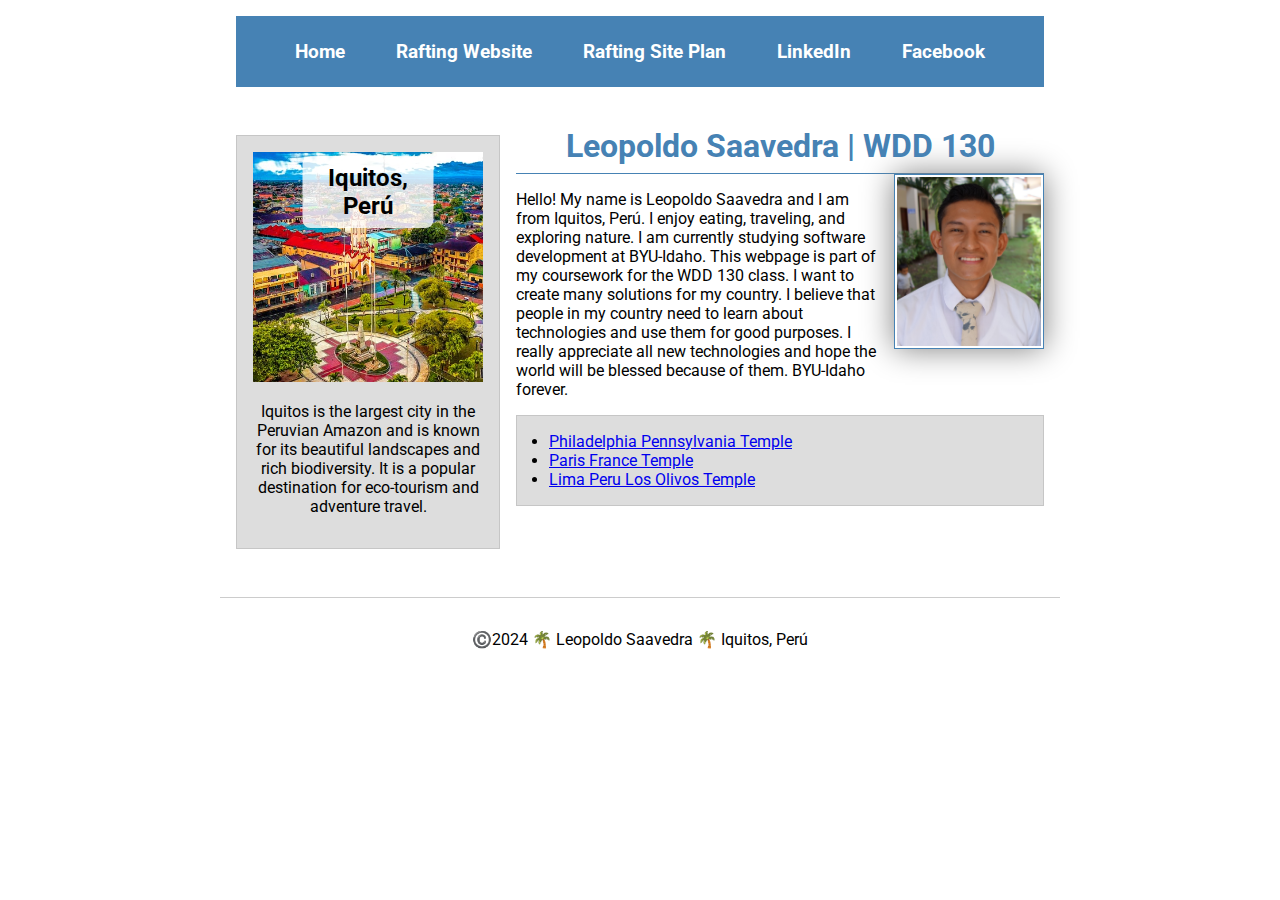
<file: index.html>
<!DOCTYPE html>
<html lang="en-US">
<head>
    <meta charset="UTF-8">
    <meta name="viewport" content="width=device-width, initial-scale=1.0">
    <title>Leopoldo Saavedra | WDD 130</title>
    <meta name="description" content="Leopoldo Saavedra's home page for the WDD 130 course, showcasing assignments and projects related to web development.">
    <meta name="author" content="Leopoldo Saavedra">
    <link rel="stylesheet" href="styles/styles.css">
    <link rel="preconnect" href="https://fonts.gstatic.com" crossorigin>
    <link href="https://fonts.googleapis.com/css2?family=Merriweather&family=Roboto&display=swap" rel="stylesheet">
</head>
<body>
    <header>
        <nav>
            <a href="#">Home</a>
            <a href="wwr/">Rafting Website</a>
            <a href="wwr/site-plan-rafting.html">Rafting Site Plan</a>
            <a href="https://www.linkedin.com/in/leopoldo-saavedra-correa-34000091/" target="_blank">LinkedIn</a>
            <a href="https://www.facebook.com/profile.php?id=100076642281014" target="_blank">Facebook</a>
        </nav>
    </header>
    <div class="grid">
        <main>
            <h1>Leopoldo Saavedra | WDD 130</h1>
            <img class="profile-img" src="images/profile.jpg" alt="Profile picture of Leopoldo Saavedra" width="200">
            <p>Hello! My name is Leopoldo Saavedra and I am from Iquitos, Perú. I enjoy eating, traveling, and exploring nature. I am currently studying software development at BYU-Idaho. This webpage is part of my coursework for the WDD 130 class. I want to create many solutions for my country. I believe that people in my country need to learn about technologies and use them for good purposes. I really appreciate all new technologies and hope the world will be blessed because of them. BYU-Idaho forever.</p>
            <ul class="box indent">
                <li><a href="https://www.churchofjesuschrist.org/temples/details/philadelphia-pennsylvania-temple" target="_blank">Philadelphia Pennsylvania Temple</a></li>
                <li><a href="https://www.churchofjesuschrist.org/temples/details/paris-france-temple" target="_blank">Paris France Temple</a></li>
                <li><a href="https://www.churchofjesuschrist.org/temples/details/lima-peru-los-olivos-temple" target="_blank">Lima Peru Los Olivos Temple</a></li>
            </ul>
        </main>
        <aside class="box">
            <h2>Iquitos, Perú</h2>
            <img src="images/iquitos.jpg" alt="Landscape of Iquitos, Perú">
            <p>Iquitos is the largest city in the Peruvian Amazon and is known for its beautiful landscapes and rich biodiversity. It is a popular destination for eco-tourism and adventure travel.</p>
        </aside>
    </div>
    <footer>
        <p>©️2024 🌴 Leopoldo Saavedra 🌴 Iquitos, Perú</p>
    </footer>
    <!-- Last modified: 2024-07-08 -->
</body>
</html>
</file>
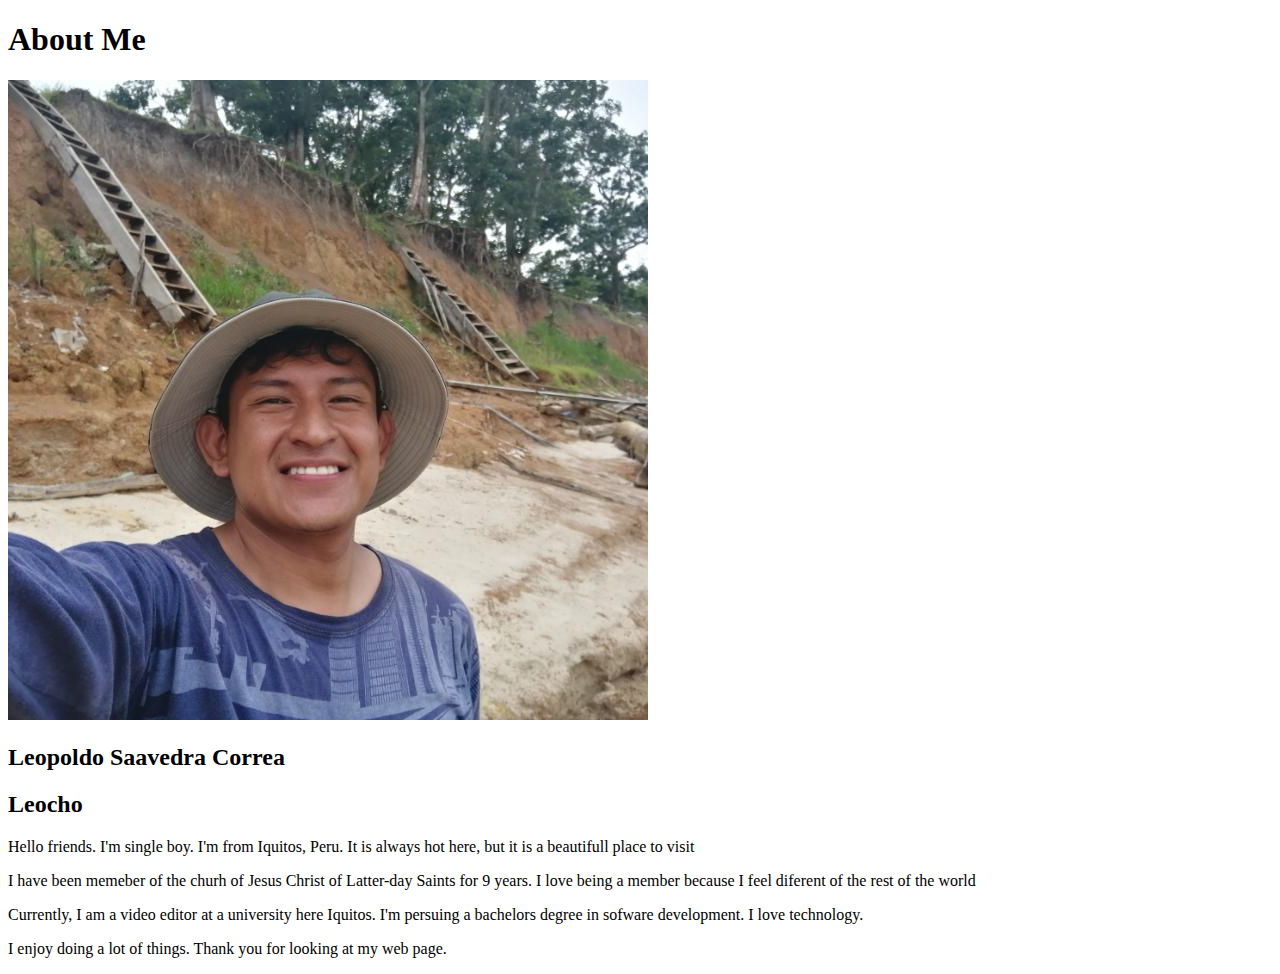
<file: aboutme/index.html>
<!DOCTYPE html>
<html lang="en">
<head>
    <meta charset="UTF-8">
    <meta name="viewport" content="width=device-width, initial-scale=1.0">
    <title>All About Me </title>
</head>
<body>
    <h1>About Me</h1>
    <img alt="Image of me?" src="images/Yo.jpg" >
    <h2>Leopoldo Saavedra Correa</h2>
    <h2>Leocho</h2>
    <p>Hello friends. I'm single boy. I'm from Iquitos, Peru. It is always hot here, but it is a beautifull place to visit</p>

    <p>I have been memeber of the churh of Jesus Christ of Latter-day Saints for 9 years. I love being a member because I feel diferent of the rest of the world</p>
        
    <p>Currently, I am a video editor at a university here Iquitos. I'm persuing a bachelors degree in sofware development. I love technology.</p>
        
    <p>I enjoy doing a lot of things. Thank you for looking at my web page.</p>
    
</body>
</html>
</file>
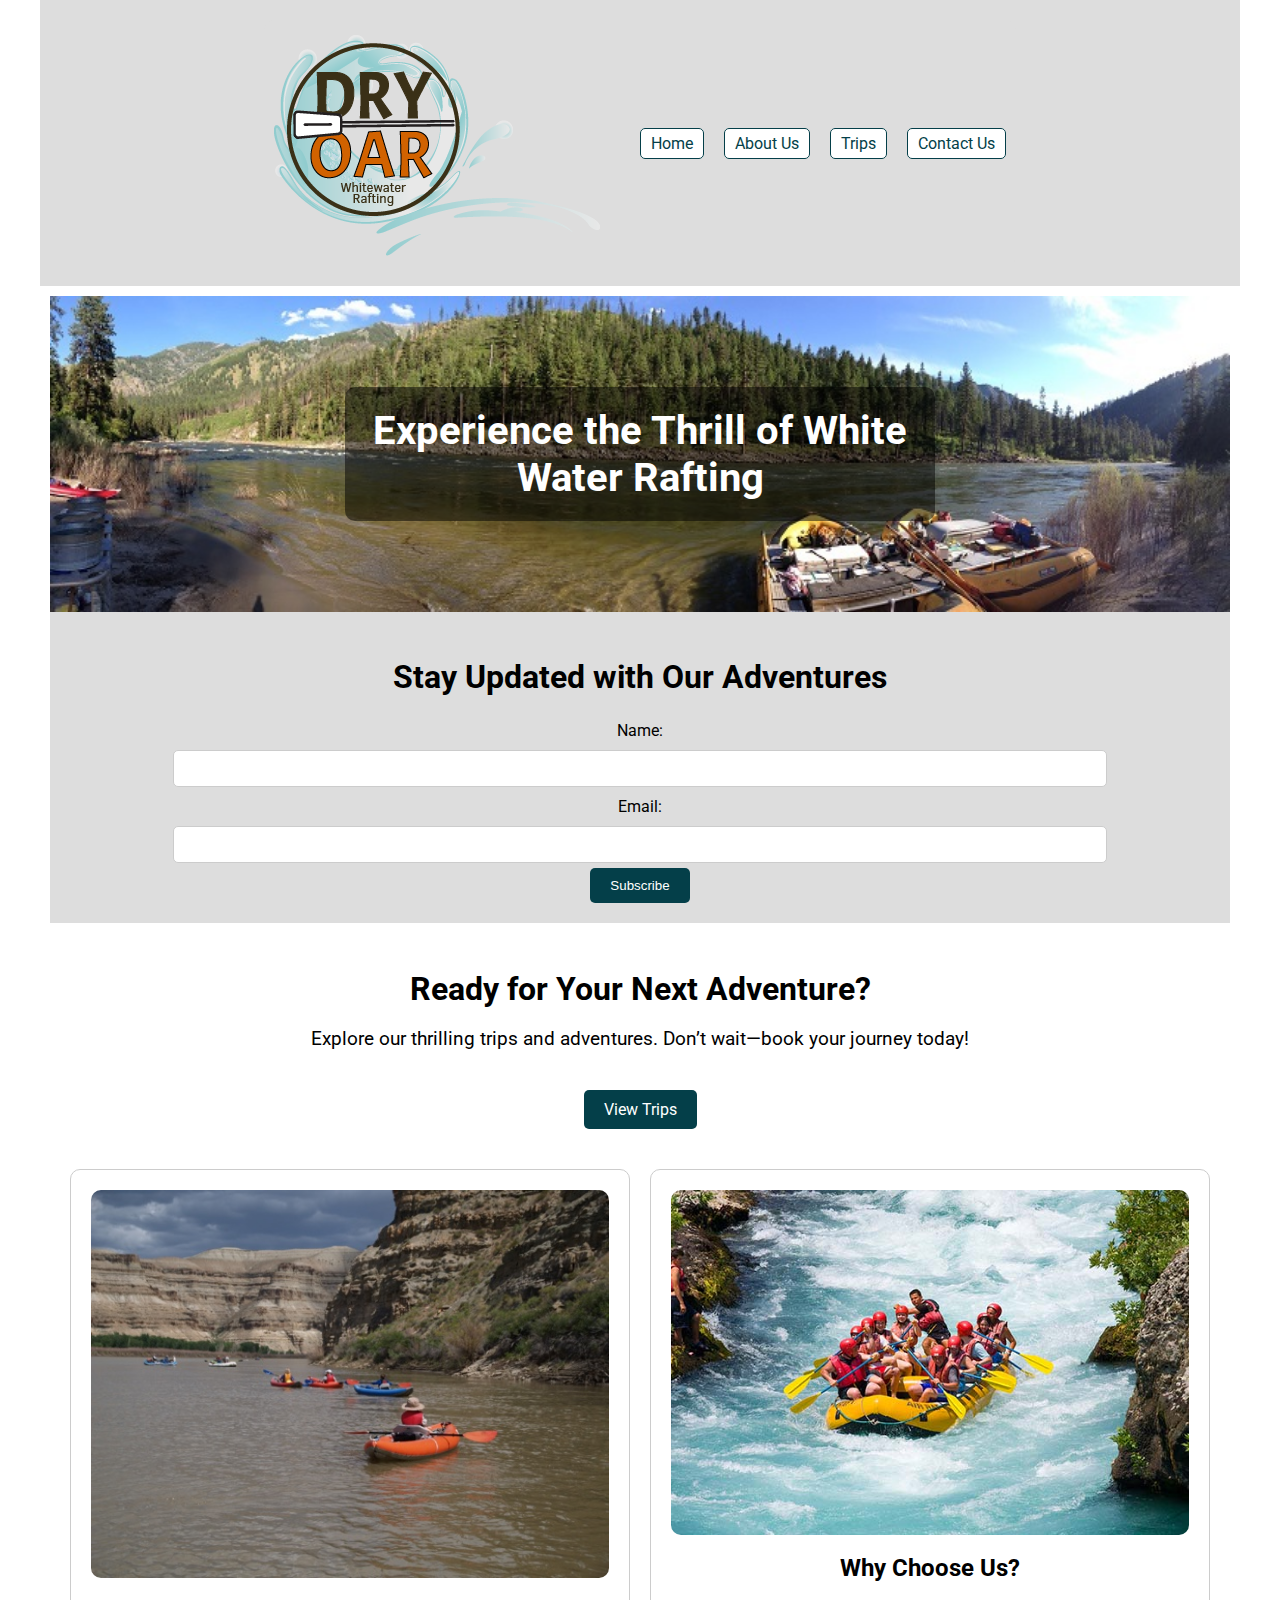
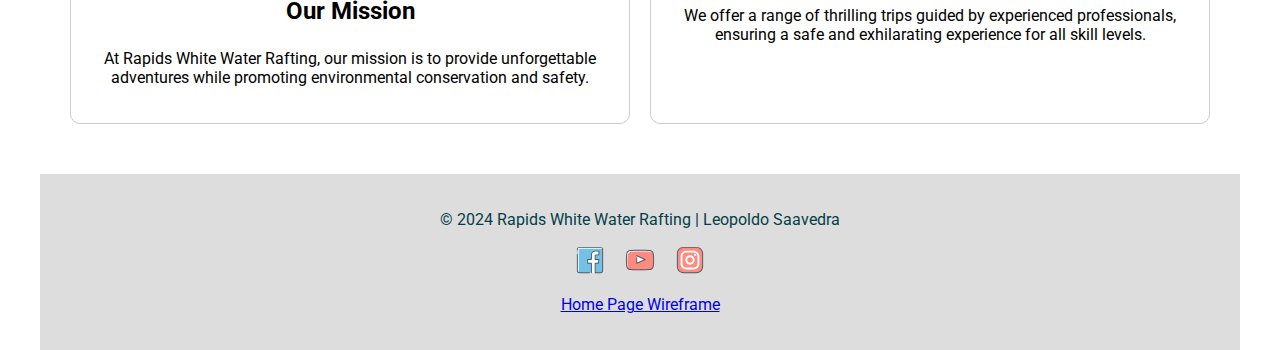
<file: wwr/index.html>
<!DOCTYPE html>
<html lang="en">
<head>
    <meta charset="UTF-8">
    <meta name="viewport" content="width=device-width, initial-scale=1.0">
    <title>Home - Rapids White Water Rafting</title>
    <meta name="description" content="Welcome to Rapids White Water Rafting! Discover thrilling adventures, sign up for our newsletter, and explore our exciting trips.">
    <meta name="author" content="Leopoldo Saavedra">
    <link rel="stylesheet" href="styles/rafting.css">
</head>
<body>
    <header>
        <div class="header-content">
            <img src="images/logo.png" alt="Rapids White Water Rafting Logo">
            <nav>
                <ul>
                    <li><a href="index.html">Home</a></li>
                    <li><a href="about.html">About Us</a></li>
                    <li><a href="trips.html">Trips</a></li>
                    <li><a href="contact.html">Contact Us</a></li>
                </ul>
            </nav>
        </div>
    </header>

    <main>
        <!-- Hero Section -->
        <section id="hero">
            <img src="images/hero-home.jpeg" alt="Hero Image">
            <div class="hero-text">
                <h1>Experience the Thrill of White Water Rafting</h1>
            </div>
        </section>

        <!-- Newsletter Signup -->
        <section id="newsletter">
            <h2>Stay Updated with Our Adventures</h2>
            <form action="#" method="post">
                <label for="name">Name:</label>
                <input type="text" id="name" name="name" required>
                <label for="email">Email:</label>
                <input type="email" id="email" name="email" required>
                <button type="submit">Subscribe</button>
            </form>
        </section>

        <!-- Call to Action -->
        <section id="cta">
            <h2>Ready for Your Next Adventure?</h2>
            <p>Explore our thrilling trips and adventures. Don’t wait—book your journey today!</p>
            <a href="trips.html" class="cta-button">View Trips</a>
        </section>

        <!-- Grid Layout for Additional Images and Content -->
        <section id="grid-layout">
            <div class="grid-item">
                <img src="images/adventure1.jpg" alt="Adventure 1">
                <h3>Our Mission</h3>
                <p>At Rapids White Water Rafting, our mission is to provide unforgettable adventures while promoting environmental conservation and safety.</p>
            </div>
            <div class="grid-item">
                <img src="images/adventure2.jpg" alt="Adventure 2">
                <h3>Why Choose Us?</h3>
                <p>We offer a range of thrilling trips guided by experienced professionals, ensuring a safe and exhilarating experience for all skill levels.</p>
            </div>
        </section>
    </main>

    <footer>
        <p>&copy; 2024 Rapids White Water Rafting | Leopoldo Saavedra</p>
        <div class="social-icons">
            <a href="https://facebook.com">
                <img src="images/facebook.svg" alt="Facebook">
            </a>
            <a href="https://youtube.com">
                <img src="images/youtube.svg" alt="YouTube">
            </a>
            <a href="https://instagram.com">
                <img src="images/instagram.svg" alt="Instagram">
            </a>
        </div>
        <p><a href="images/home_wireframe.png">Home Page Wireframe</a></p>
    </footer>
</body>
</html>
</file>
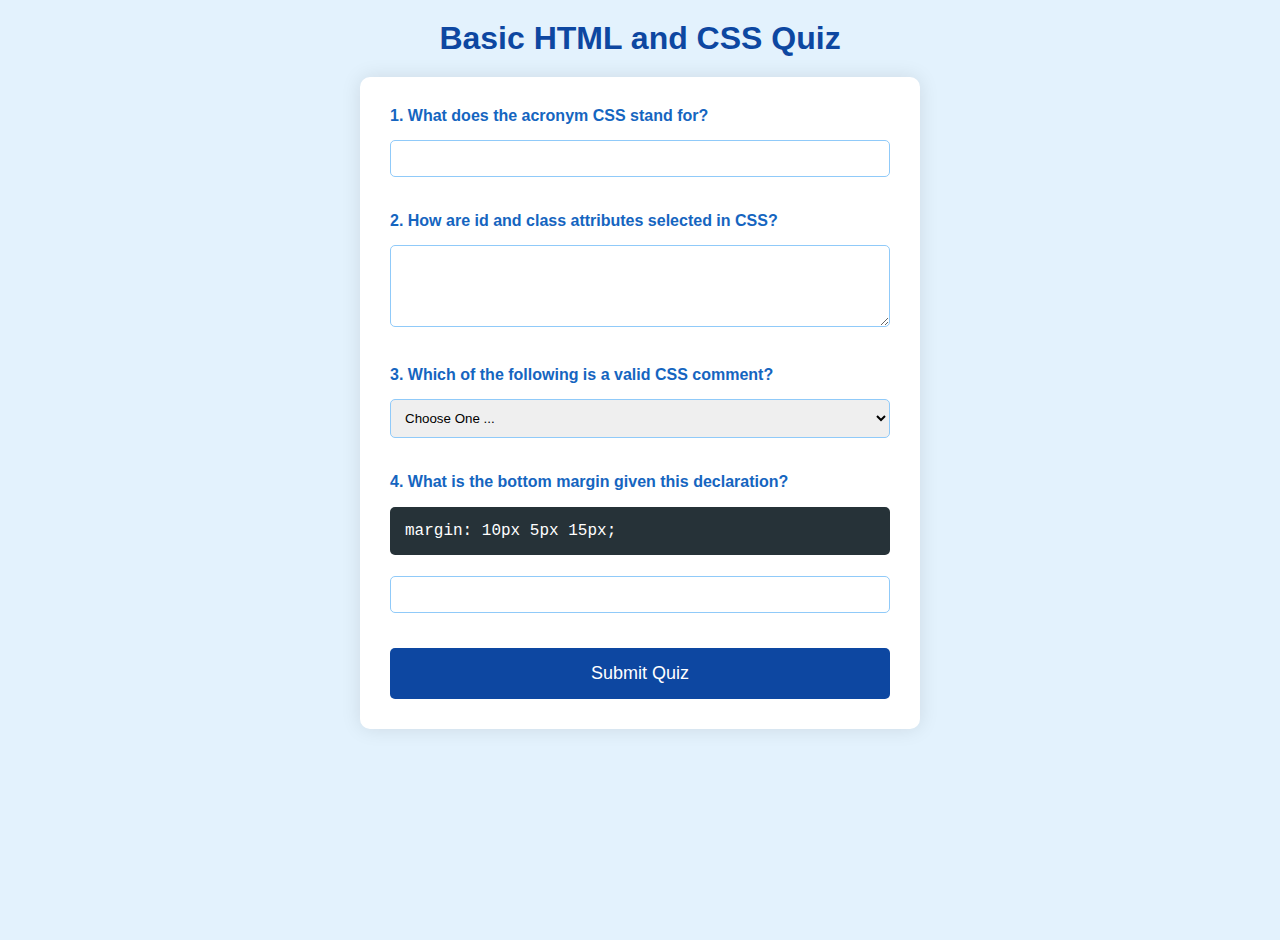
<file: quiz.html>
<!DOCTYPE html>
<html lang="en-US">
<head>
    <meta charset="UTF-8">
    <meta name="viewport" content="width=device-width, initial-scale=1.0">
    <meta name="description" content="A basic quiz to test your knowledge on HTML and CSS.">
    <meta name="author" content="Your Name">
    <title>Basic HTML and CSS Quiz</title>
    <link rel="stylesheet" href="styles/quiz.css">
</head>
<body>
    <header>
        <h1>Basic HTML and CSS Quiz</h1>
    </header>
    <form action="submit_quiz.html" method="post">
        <div class="form-group">
            <label for="q1">1. What does the acronym CSS stand for?</label>
            <input type="text" id="q1" name="q1" required>
        </div>
        <div class="form-group">
            <label for="q2">2. How are id and class attributes selected in CSS?</label>
            <textarea id="q2" name="q2" rows="4" required></textarea>
        </div>
        <div class="form-group">
            <label for="q3">3. Which of the following is a valid CSS comment?</label>
            <select id="q3" name="q3" required>
                <option value="" selected disabled>Choose One ...</option>
                <option value="comment1">/* This is a comment */</option>
                <option value="comment2">// This is a comment</option>
            </select>
        </div>
        <div class="form-group">
            <label for="q4">4. What is the bottom margin given this declaration?</label>
            <pre>margin: 10px 5px 15px;</pre>
            <input type="number" id="q4" name="q4" required>
        </div>
        <button type="submit">Submit Quiz</button>
    </form>
</body>
</html>
</file>
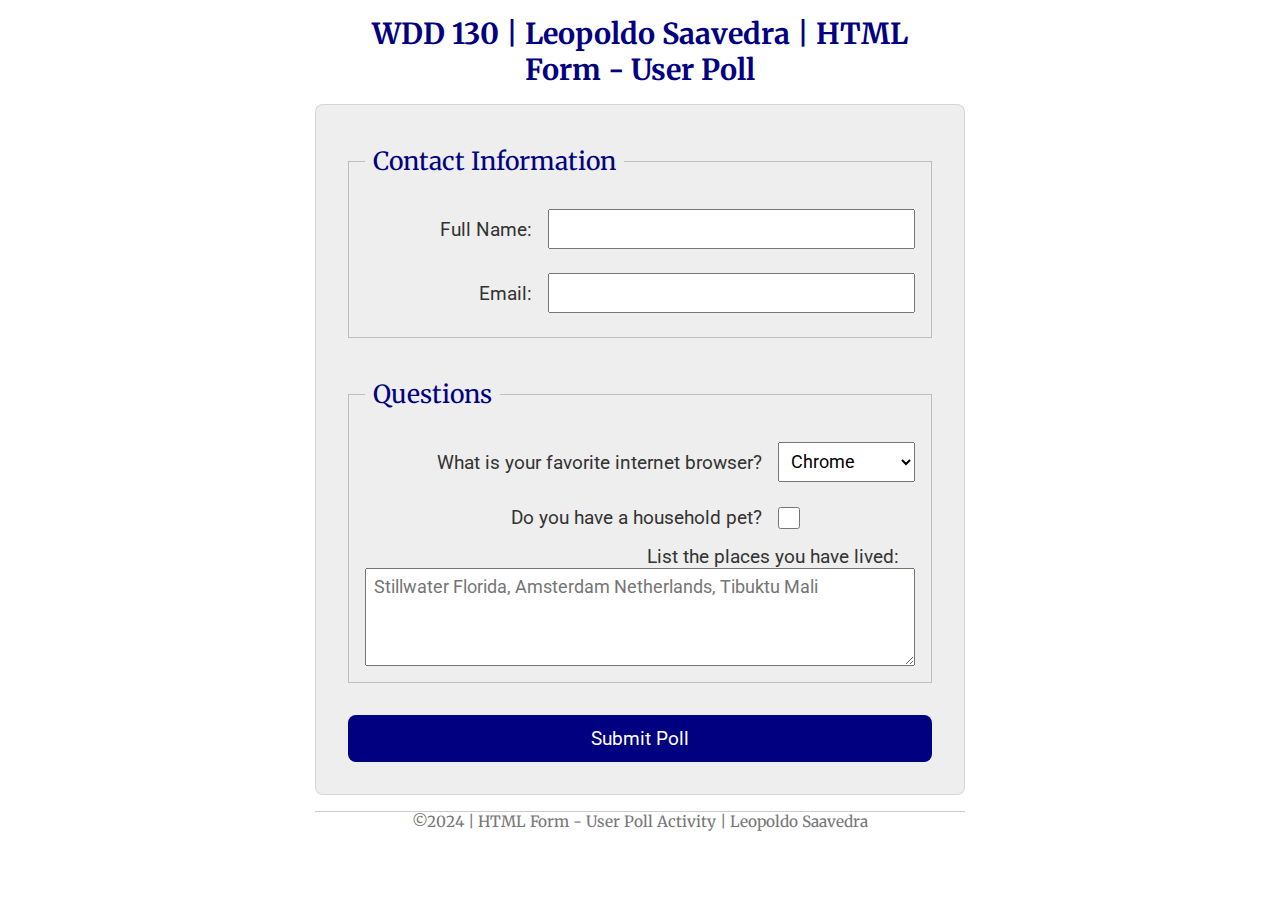
<file: week05/poll-form.html>
<!DOCTYPE html>
<html lang="en-us">
<head>
  <meta charset="utf-8">
  <meta name="viewport" content="width=device-width, initial-scale=1">
  <title>WDD 130 | HTML Form - User Poll</title>
  <link rel="stylesheet" href="styles/poll-form.css">
</head>
<body>
<header>
  <h1>WDD 130 | Leopoldo Saavedra | HTML Form - User Poll</h1>
</header>
<main>
  <form>
    <!-- Contact Information Fieldset -->
    <fieldset>
      <legend>Contact Information</legend>
      <div class="form-item column2">
        <label for="fullname">Full Name:</label>
        <input type="text" id="fullname" name="fullname">
      </div>
      <div class="form-item column2">
        <label for="useremail">Email:</label>
        <input type="email" id="useremail" name="useremail">
      </div>
    </fieldset>

    <!-- Questions Fieldset -->
    <fieldset>
      <legend>Questions</legend>
      <div class="form-item column1">
        <label for="browser">What is your favorite internet browser?</label>
        <select id="browser" name="browser">
          <option value="chrome">Chrome</option>
          <option value="firefox">Firefox</option>
          <option value="safari">Safari</option>
          <option value="edge">Edge</option>
          <option value="brave">Brave</option>
          <option value="other">Other</option>
        </select>
      </div>
      <div class="form-item column1">
        <label for="pet">Do you have a household pet?</label>
        <input type="checkbox" id="pet" name="pet">
      </div>
      <div class="form-item">
        <label for="feedback">List the places you have lived:</label>
        <textarea id="feedback" name="feedback" rows="4" placeholder="Stillwater Florida, Amsterdam Netherlands, Tibuktu Mali"></textarea>
      </div>
    </fieldset>

    <!-- Submit Button -->
    <button type="submit">Submit Poll</button>
  </form>
</main>
<footer>
  <p>©2024 | HTML Form - User Poll Activity | Leopoldo Saavedra</p>
</footer>
</body>
</html>
</file>
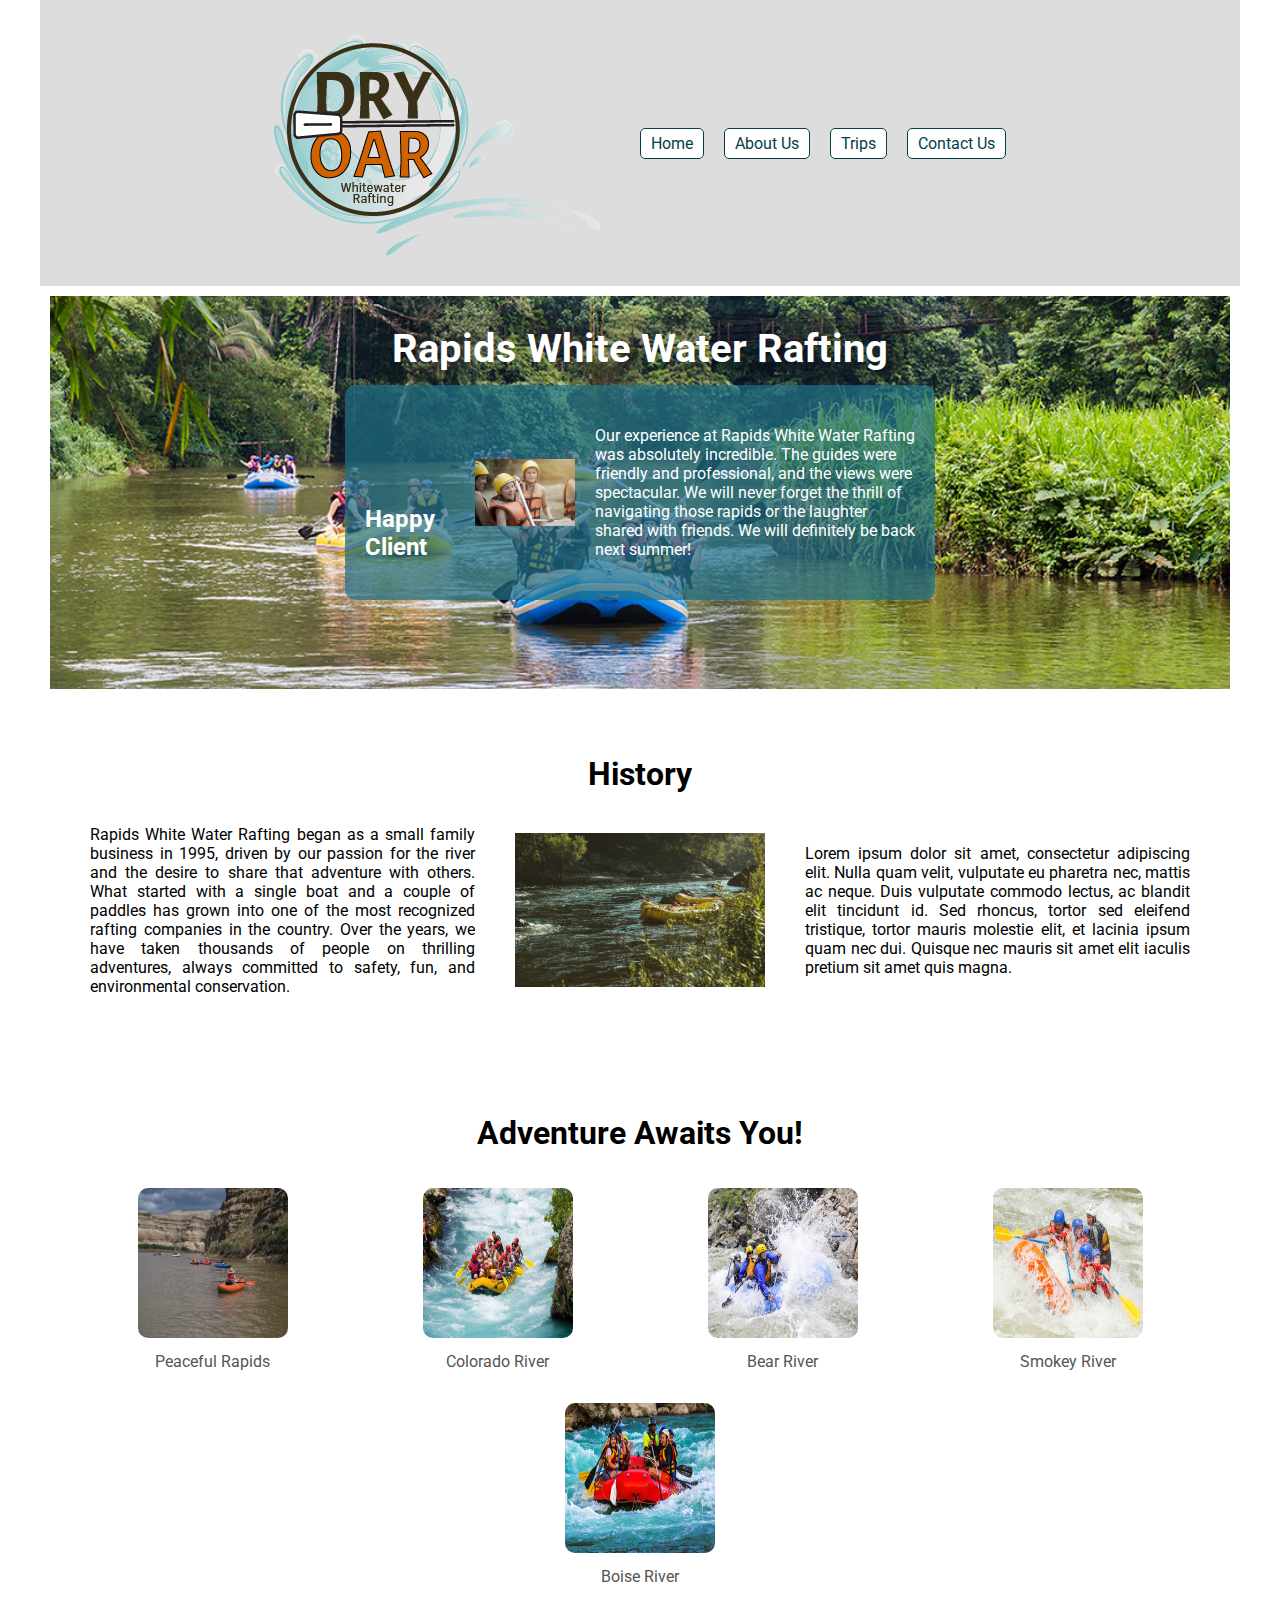
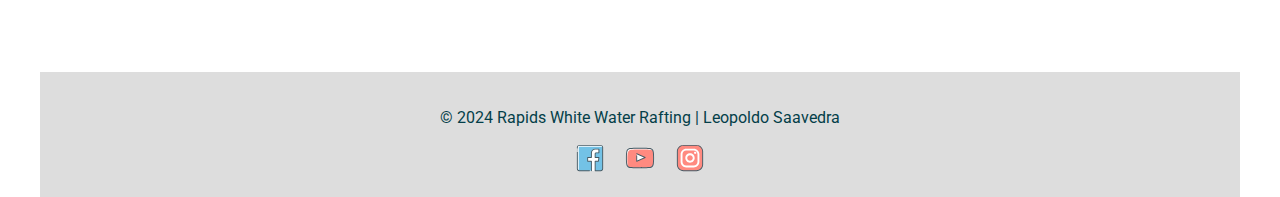
<file: wwr/about.html>
<!DOCTYPE html>
<html lang="en">
<head>
    <meta charset="UTF-8">
    <meta name="viewport" content="width=device-width, initial-scale=1.0">
    <title>About Us - Rapids White Water Rafting</title>
    <meta name="description" content="Learn about Rapids White Water Rafting, our history, and the thrilling adventures that await you. Join us for an unforgettable rafting experience!">
    <meta name="author" content="Leopoldo Saavedra">
    <link rel="stylesheet" href="styles/rafting.css">
</head>
<body>  
    <header>
        <div class="header-content">
            <img src="images/logo.png" alt="Rapids White Water Rafting Logo">
            <nav>
                <ul>
                    <li><a href="index.html">Home</a></li>
                    <li><a href="about.html">About Us</a></li>
                    <li><a href="trips.html">Trips</a></li>
                    <li><a href="contact.html">Contact Us</a></li>
                </ul>
            </nav>
        </div>
    </header>  
    
    <main>
        <div class="hero">
            <img src="images/hero.jpg" alt="Hero Image">
            <h1>Rapids White Water Rafting</h1>
            <article>
                <h2>Happy Client</h2>
                <img src="images/happy_client.png" alt="Happy Client">
                <p>Our experience at Rapids White Water Rafting was absolutely incredible. The guides were friendly and professional, and the views were spectacular. We will never forget the thrill of navigating those rapids or the laughter shared with friends. We will definitely be back next summer!</p>
            </article>
        </div>       

        <section id="history">
            <h2>History</h2>
            <div class="history-content">
                <p>Rapids White Water Rafting began as a small family business in 1995, driven by our passion for the river and the desire to share that adventure with others. What started with a single boat and a couple of paddles has grown into one of the most recognized rafting companies in the country. Over the years, we have taken thousands of people on thrilling adventures, always committed to safety, fun, and environmental conservation.</p>
                <img src="images/history.jpg" alt="History Image">
                <p>Lorem ipsum dolor sit amet, consectetur adipiscing elit. Nulla quam velit, vulputate eu pharetra nec, mattis ac neque. Duis vulputate commodo lectus, ac blandit elit tincidunt id. Sed rhoncus, tortor sed eleifend tristique, tortor mauris molestie elit, et lacinia ipsum quam nec dui. Quisque nec mauris sit amet elit iaculis pretium sit amet quis magna.</p>
            </div>
        </section>      

        <section id="adventure-awaits">
            <h2>Adventure Awaits You!</h2>
            <div class="adventure-gallery">
                <figure>
                    <img src="images/adventure1.jpg" alt="Peaceful Rapids">
                    <figcaption>Peaceful Rapids</figcaption>
                </figure>
                <figure>
                    <img src="images/adventure2.jpg" alt="Colorado River">
                    <figcaption>Colorado River</figcaption>
                </figure>
                <figure>
                    <img src="images/adventure3.jpg" alt="Bear River">
                    <figcaption>Bear River</figcaption>
                </figure>
                <figure>
                    <img src="images/adventure4.jpg" alt="Smokey River">
                    <figcaption>Smokey River</figcaption>
                </figure>
                <figure>
                    <img src="images/adventure5.jpg" alt="Boise River">
                    <figcaption>Boise River</figcaption>
                </figure>
            </div>
        </section>
    </main>
    <footer>
        <p>&copy; 2024 Rapids White Water Rafting | Leopoldo Saavedra</p>
        <div class="social-icons">
            <a href="https://facebook.com">
                <img src="images/facebook.svg" alt="Facebook">
            </a>
            <a href="https://youtube.com">
                <img src="images/youtube.svg" alt="YouTube">
            </a>
            <a href="https://instagram.com">
                <img src="images/instagram.svg" alt="Instagram">
            </a>
        </div>
    </footer>
</body>
</html>
</file>
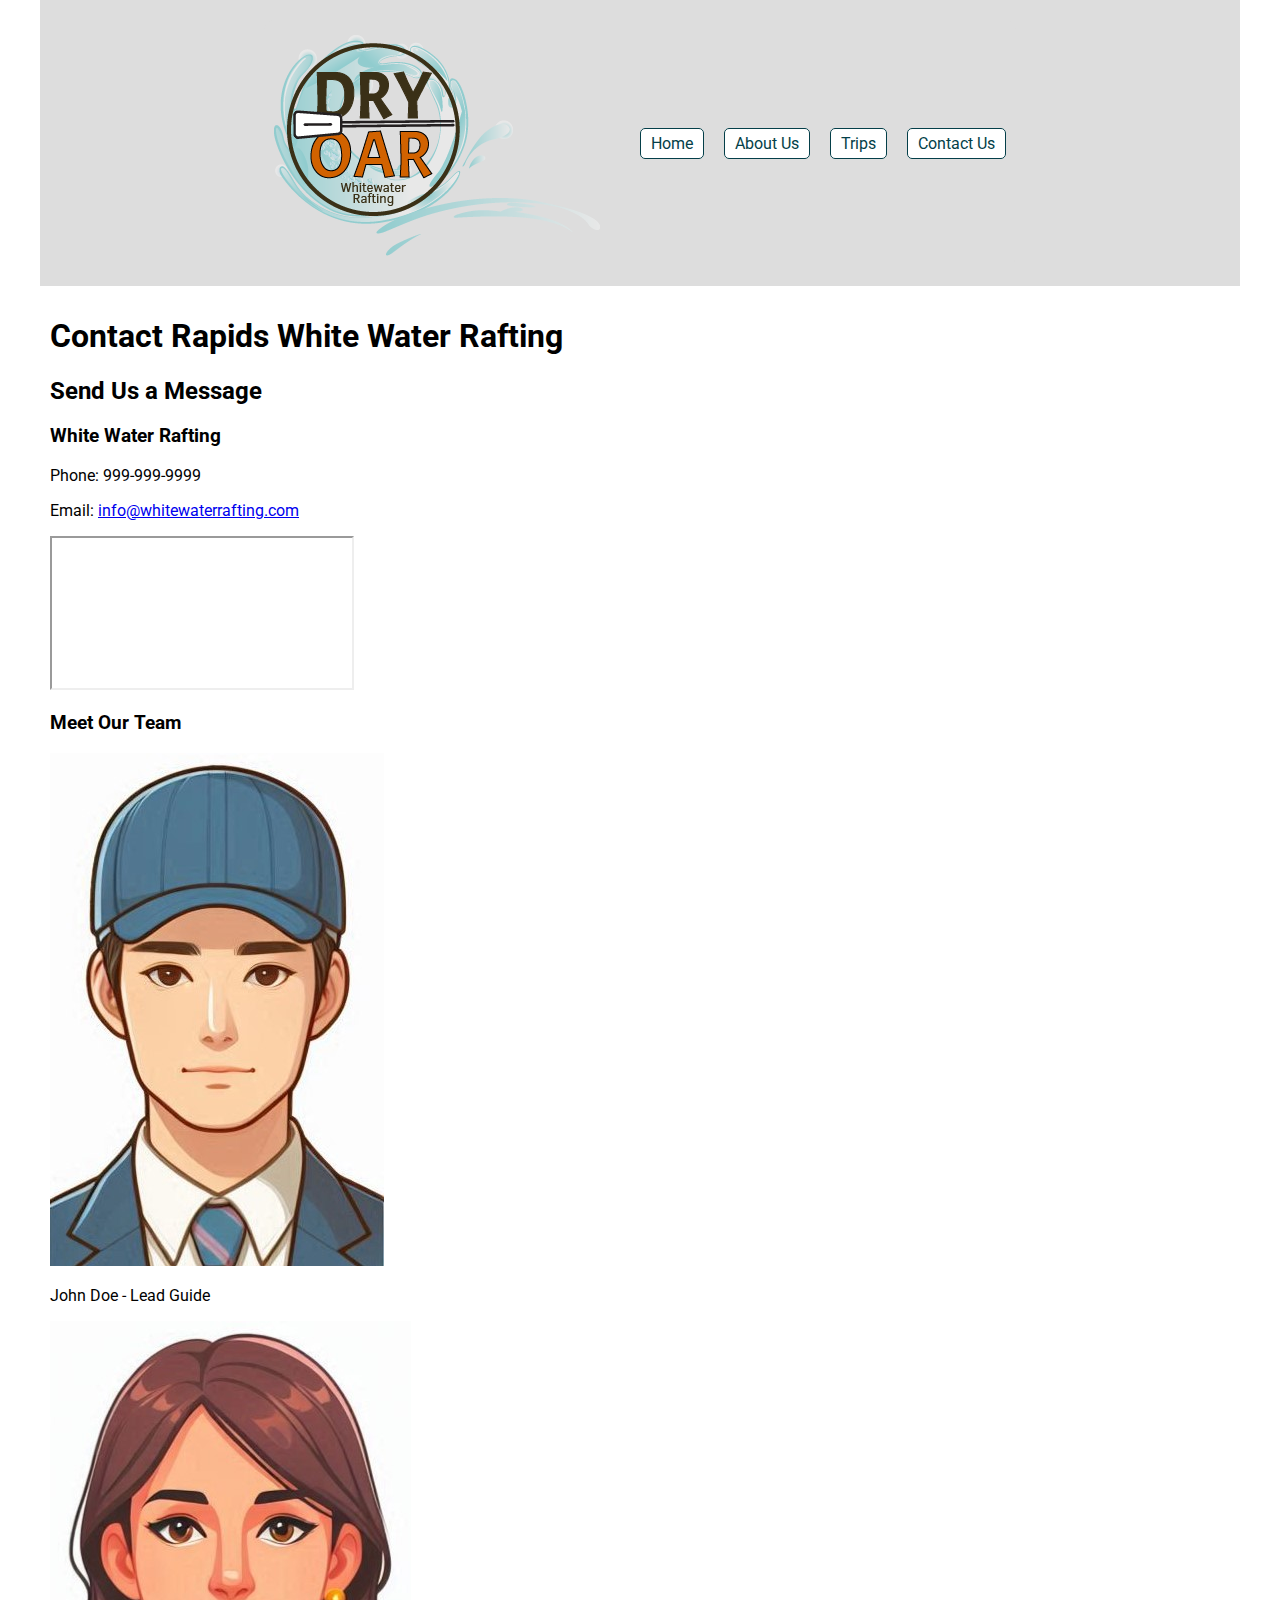
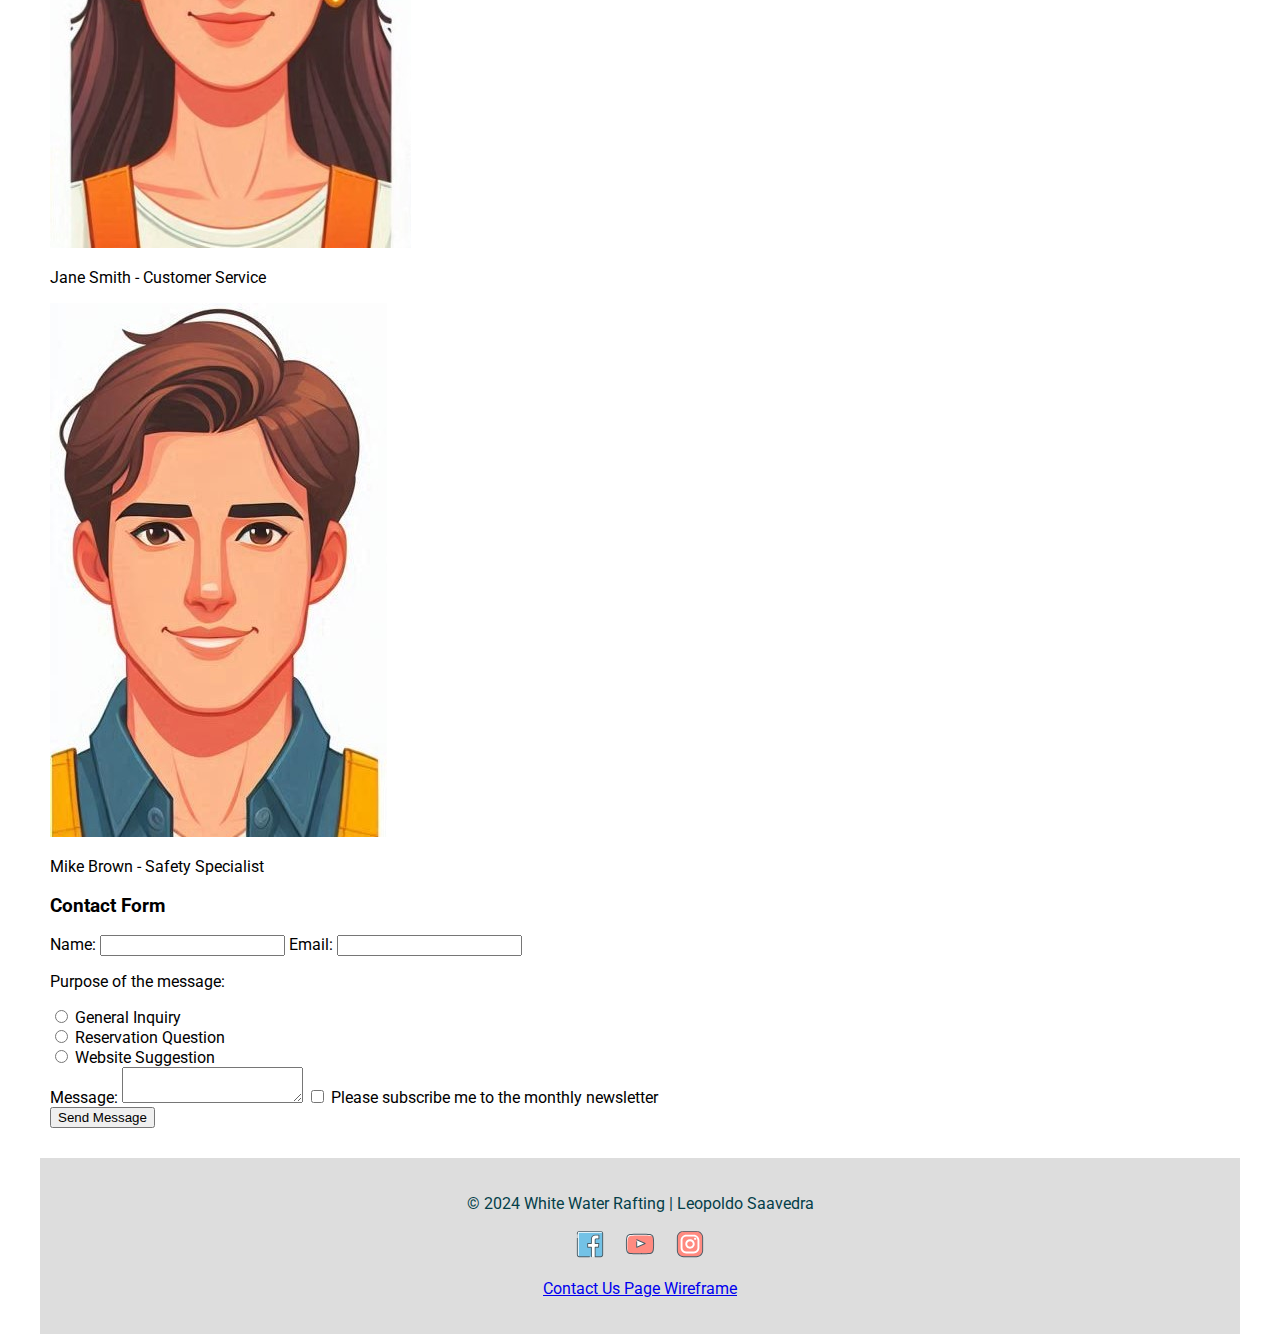
<file: wwr/contact.html>
<!DOCTYPE html>
<html lang="en-US">
<head>  
    <meta charset="UTF-8">
    <meta name="viewport" content="width=device-width, initial-scale=1.0">
    <title>Contact Us - Rapids White Water Rafting</title>
    <meta name="description" content="Contact Rapids White Water Rafting for inquiries, reservations, or suggestions.">
    <meta name="author" content="Leopoldo Saavedra">
    <link rel="stylesheet" href="styles/rafting.css">
    <link href="https://fonts.googleapis.com/css2?family=Roboto:wght@400;700&display=swap" rel="stylesheet">
</head>
<body>
    <header>
        <div class="header-content">
            <img src="images/logo.png" alt="Rapids White Water Rafting Logo">
            <nav>
                <ul>
                    <li><a href="index.html">Home</a></li>
                    <li><a href="about.html">About Us</a></li>
                    <li><a href="trips.html">Trips</a></li>
                    <li><a href="contact.html">Contact Us</a></li>
                </ul>
            </nav>
        </div>
    </header>
    
    <main>
        <h1>Contact Rapids White Water Rafting</h1>
        <h2>Send Us a Message</h2>
        <section id="company-info">
            <h3>White Water Rafting</h3>
            <p>Phone: 999-999-9999</p>
            <p>Email: <a href="mailto:info@whitewaterrafting.com">info@whitewaterrafting.com</a></p>
            <div id="map">
                <iframe src="https://www.google.com/maps/embed?pb=!1m18!1m12!1m3!1d387190.27991452764!2d-74.25986553863154!3d40.69767006322953!2m3!1f0!2f0!3f0!3m2!1i1024!2i768!4f13.1!3m3!1m2!1s0x89c250b4d72791eb%3A0xc80b8f06e177fe62!2sNew%20York%2C%20USA!5e0!3m2!1sen!2s!4v1620053540059!5m2!1sen!2s" allowfullscreen="" loading="lazy"></iframe>
            </div>
        </section>
        
        <section id="employee-profiles">
            <h3>Meet Our Team</h3>
            <div class="profile">
                <img src="images/employee1.jpeg" alt="Employee 1">
                <p>John Doe - Lead Guide</p>
            </div>
            <div class="profile">
                <img src="images/employee2.jpeg" alt="Employee 2">
                <p>Jane Smith - Customer Service</p>
            </div>
            <div class="profile">
                <img src="images/employee3.jpeg" alt="Employee 3">
                <p>Mike Brown - Safety Specialist</p>
            </div>
        </section>
        
        <section id="contact-form">
            <h3>Contact Form</h3>
            <form action="submit_form.php" method="post">
                <label for="name">Name:</label>
                <input type="text" id="name" name="name" required>
                
                <label for="email">Email:</label>
                <input type="email" id="email" name="email" required>
                
                <p>Purpose of the message:</p>
                <input type="radio" id="general" name="purpose" value="general" required>
                <label for="general">General Inquiry</label><br>
                <input type="radio" id="reservation" name="purpose" value="reservation" required>
                <label for="reservation">Reservation Question</label><br>
                <input type="radio" id="suggestion" name="purpose" value="suggestion" required>
                <label for="suggestion">Website Suggestion</label><br>
                
                <label for="message">Message:</label>
                <textarea id="message" name="message" required></textarea>
                
                <input type="checkbox" id="subscribe" name="subscribe">
                <label for="subscribe">Please subscribe me to the monthly newsletter</label><br>
                
                <button type="submit">Send Message</button>
            </form>
        </section>
    </main>
    
    <footer>
        <p>&copy; 2024 White Water Rafting | Leopoldo Saavedra</p>
        <div class="social-icons">
            <a href="https://facebook.com">
                <img src="images/facebook.svg" alt="Facebook">
            </a>
            <a href="https://youtube.com">
                <img src="images/youtube.svg" alt="YouTube">
            </a>
            <a href="https://instagram.com">
                <img src="images/instagram.svg" alt="Instagram">
            </a>
        </div>
        <p><a href="contact_wireframe.png">Contact Us Page Wireframe</a></p>
    </footer>
</body>
</html>
</file>
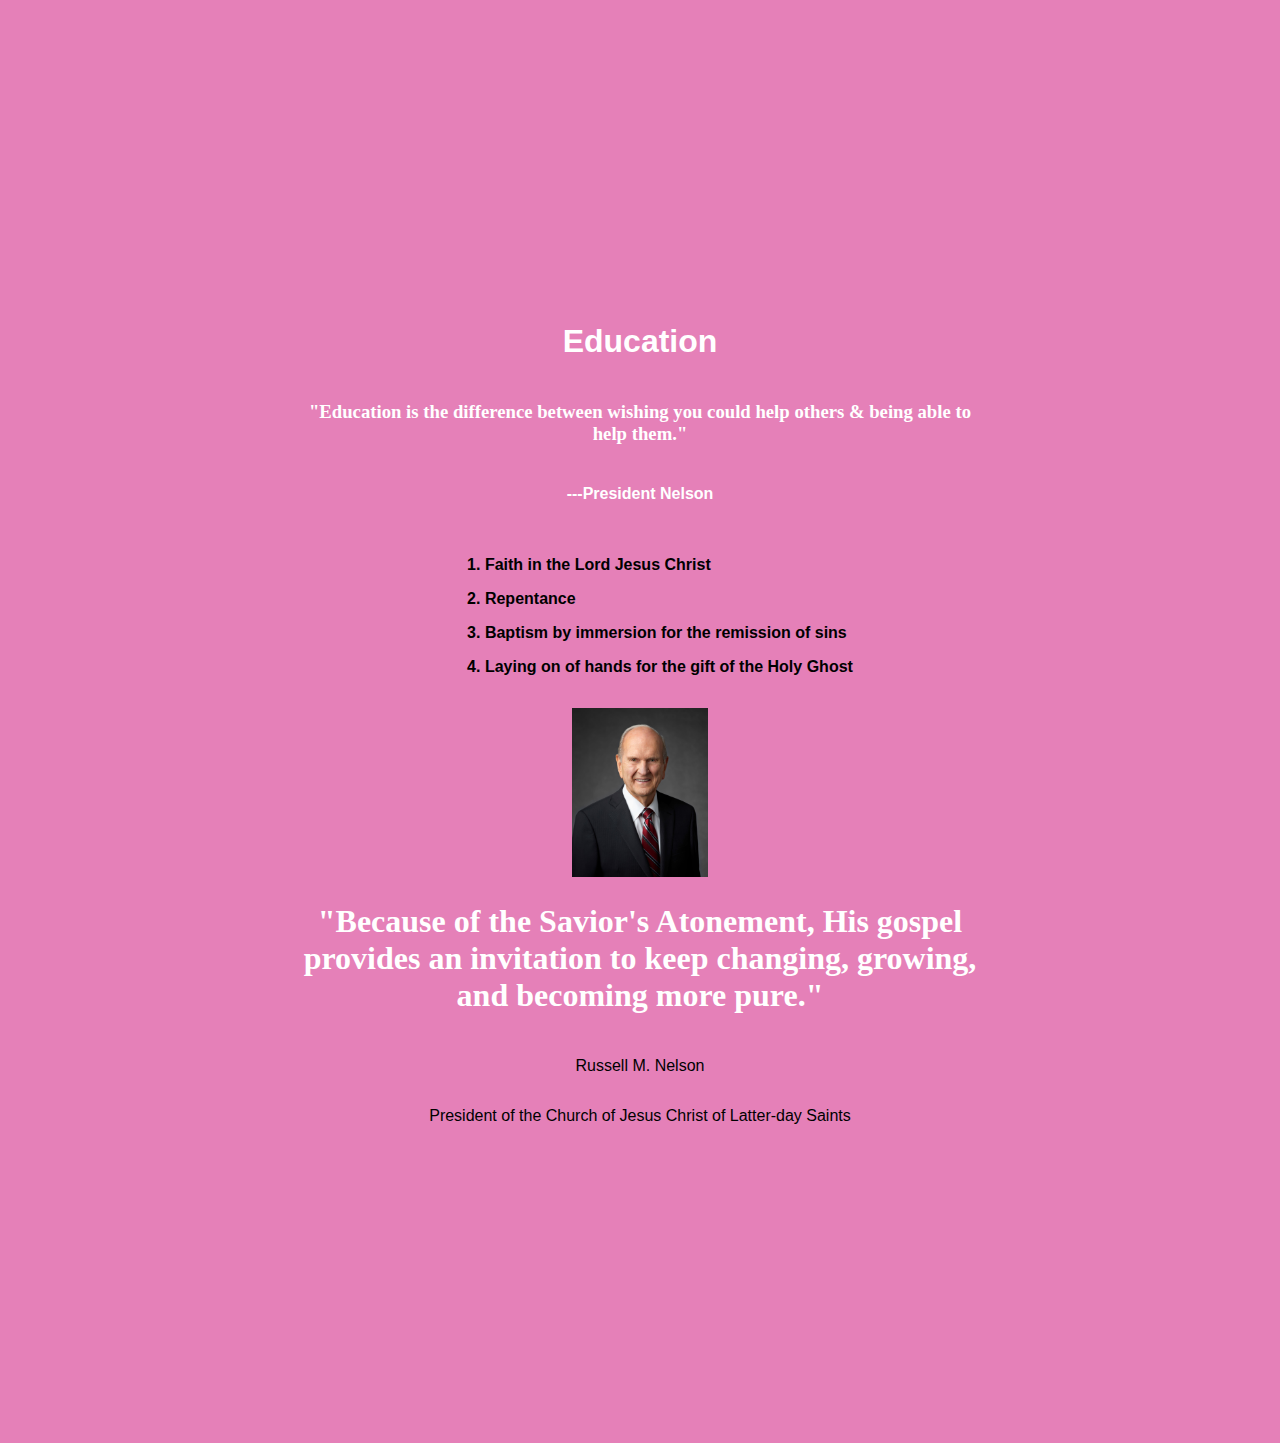
<file: challenge/week 4/Education.html>
<!DOCTYPE html>
<html lang="en">
<head>
    <meta charset="UTF-8">
    <meta name="viewport" content="width=device-width, initial-scale=1.0">
    <link rel="stylesheet" type="text/css" href="styles.css"> <!-- Link the CSS file -->
    <title>Education</title>
</head>
<body>
    <h1>Education</h1>
    <h3>"Education is the difference between wishing you could help others & being able to help them."</h3>
    <h4><b>---President Nelson</b></h4>
    
    <ul>
        <p><b>1. Faith in the Lord Jesus Christ</b></p>
        <p><b>2. Repentance</b></p>
        <p><b>3. Baptism by immersion for the remission of sins</b></p>
        <p><b>4. Laying on of hands for the gift of the Holy Ghost</b></p>
    </ul>
    
    <img src="images/russell_nelson_official_portrait_2018.jpeg" alt="">
    
    <h2>"Because of the Savior's Atonement, His gospel provides an invitation to keep changing, growing, and becoming more pure."</h2>
    
    <footer>
        <p>Russell M. Nelson</p>
        <p>President of the Church of Jesus Christ of Latter-day Saints</p>
    </footer>
</body>
</html>
</file>
<file: styles/styles.css>
* {
  margin: 0;
  padding: 0;
  box-sizing: border-box;
}

body {
  font-size: 16px;
  font-family: 'Roboto', Arial, sans-serif;
}

header, .grid, footer {
  max-width: 840px;
  margin: 0 auto;
  padding: 1rem;
}

nav {
  background-color: steelblue;
  padding: 1rem;
  display: flex;
  justify-content: space-evenly;
  align-items: center;
}

nav a {
  display: block;
  padding: 0.5rem;
  text-decoration: none;
  font-size: 1.2rem;
  font-weight: 700;
  color: #fff;
}

nav a:hover,
nav a:focus {
  background-color: #003366;
}

h1 {
  color: steelblue;
  padding: 0.5rem;
  text-align: center;
  border-bottom: 1px solid steelblue;
}

.grid {
  display: grid;
  grid-template-columns: 1fr 2fr;
  gap: 1rem;
  align-items: start;
}

main {
  grid-column: 2 / 3;
}

main img {
  width: 150px;
  height: auto;
  border: 1px solid steelblue;
  padding: 2px;
  box-shadow: 0 0 30px gray;
  float: right;
  margin: 0 0 1rem 1rem;
}

p {
  margin: 1rem 0;
}

aside {
  width: 100%;
  text-align: center;
  position: relative;
  grid-column: 1 / 2;
  grid-row: 1 / 2;
}

aside h2 {
  position: absolute;
  top: 20px;
  left: 50%;
  transform: translateX(-50%);
  background-color: rgba(255, 255, 255, 0.8);
  padding: 0.5rem;
  border-radius: 0.5rem;
}

aside img {
  width: 100%;
  height: auto;
}

footer {
  margin-top: 1rem;
  border-top: 1px solid #ccc;
  text-align: center;
}

/* Class Selectors */
.box {
  margin: 1rem 0;
  border: 1px solid rgba(0, 0, 0, 0.1);
  padding: 1rem;
  background-color: #ddd;
  color: #000;
}

.indent {
  padding-left: 2rem;
}
</file>
<file: wwr/styles/rafting.css>
@import url('https://fonts.googleapis.com/css2?family=Roboto:wght@400;700&display=swap');

:root {
    --primary-color: #ddd;
    --secondary-color: #043f49;
    --font-family: 'Roboto', sans-serif;
}

body {
    font-family: var(--font-family);
    margin: 0;
    padding: 0;
    max-width: 1200px;
    margin: auto;
}

/* HEADER SECTION */
header {
    background-color: var(--primary-color);
    padding: 20px;
    display: grid;
    place-items: center;
}

.header-content {
    display: flex;
    align-items: center;
    background-color: var(--primary-color);
    padding: 10px;
    border-radius: 10px;
}

.header-content img {
    margin-right: 20px;
}

.header-content nav ul {
    display: flex;
    list-style-type: none;
    padding: 0;
    margin: 0;
}

.header-content nav ul li {
    margin-left: 20px;
}

.header-content nav ul li a {
    text-decoration: none;
    color: var(--secondary-color);
    padding: 5px 10px;
    border: 1px solid var(--secondary-color);
    border-radius: 5px;
    background-color: white;
}

/* MAIN SECTION */
main {
    padding: 10px;
}

/* Hero Area */
.hero {
    position: relative;
    width: 100%;
    text-align: center;
    color: white;
}

.hero img {
    width: 100%;
    height: auto;
    display: block;
}

.hero h1 {
    position: absolute;
    top: 6.5%;
    left: 50%;
    transform: translate(-50%, -50%);
    font-size: 2.5em;
    background-color: rgba(0, 0, 0, 0.2);
    padding: 10px 20px;
    border-radius: 10px;
}

.hero article {
    position: absolute;
    bottom: 50%;
    left: 50%;
    transform: translate(-50%, 50%);
    background-color: rgba(32, 112, 136, 0.7);
    padding: 20px;
    border-radius: 10px;
    max-width: 80%;
    text-align: left;
    display: flex;
    align-items: center;
}

.hero article img {
    width: 100px;
    height: auto;
    margin-left: 20px;
    padding: 20px;
    align-items: center;
}

.hero article h2 {
    margin-top: 100px; /* Agregar la unidad de medida px */
}

.hero article p {
    margin: 0;
}

/* HISTORY SECTION */
#history {
    text-align: center;
    padding: 40px 20px;
}

#history h2 {
    font-size: 2em;
    margin-bottom: 20px;
}

.history-content {
    display: flex;
    justify-content: center;
    align-items: center;
    flex-wrap: wrap;
}

.history-content p {
    flex: 1;
    margin: 10px 20px;
    text-align: justify;
}

.history-content img {
    width: 250px;
    height: auto;
    margin: 20px;
}

/* ADVENTURE SECTION */
#adventure-awaits {
    padding: 40px 20px;
    text-align: center;
}

#adventure-awaits h2 {
    font-size: 2em;
    margin-bottom: 20px;
}

.adventure-gallery {
    display: flex;
    justify-content: space-around;
    flex-wrap: wrap;
}

.adventure-gallery figure {
    text-align: center;
}

.adventure-gallery img {
    width: 150px;
    height: 150px;
    border-radius: 10px;
}

.adventure-gallery figcaption {
    margin-top: 10px;
    font-size: 1em;
    color: #555;
}

/* FOOTER SECTION */
footer {
    background-color: var(--primary-color);
    color: var(--secondary-color);
    text-align: center;
    padding: 20px;
    margin-top: 20px;
}

footer .social-icons {
    margin-top: 10px;
    display: flex;
    justify-content: center;
}

footer .social-icons a {
    margin: 0 10px;
}

footer .social-icons img {
    width: 30px;
}

/* Add these to your existing CSS file */

/* Call to Action Section */
#call-to-action {
    text-align: center;
    padding: 40px 20px;
    background-color: var(--primary-color);
}

.cta-button {
    display: inline-block;
    padding: 10px 20px;
    background-color: var(--secondary-color);
    color: white;
    text-decoration: none;
    border-radius: 5px;
    margin-top: 20px;
}

/* Trip Descriptions Section */
#trip-descriptions {
    padding: 40px 20px;
    text-align: center;
}

#trip-descriptions h2 {
    font-size: 2em;
    margin-bottom: 20px;
}

.trip {
    display: inline-block;
    width: 30%;
    margin: 1.5%;
    padding: 20px;
    background-color: white;
    border: 1px solid #ccc;
    border-radius: 10px;
    text-align: left;
}

.trip img {
    width: 100%;
    height: auto;
    border-radius: 10px;
}

.trip h3 {
    margin-top: 15px;
    font-size: 1.5em;
}

/* Trips Table Section */
#trips-table {
    padding: 40px 20px;
}

#trips-table h2 {
    font-size: 2em;
    text-align: center;
    margin-bottom: 20px;
}

table {
    width: 100%;
    border-collapse: collapse;
    margin: auto;
}

table th, table td {
    padding: 15px;
    border: 1px solid #ddd;
    text-align: left;
}

table th {
    background-color: var(--secondary-color);
    color: white;
}

/* Hero Section */
#hero {
    position: relative;
    width: 100%;
    text-align: center;
    color: white;
    overflow: hidden;
}

#hero img {
    width: 100%;
    height: auto;
    display: block;
}

.hero-text {
    position: absolute;
    top: 50%;
    left: 50%;
    transform: translate(-50%, -50%);
    background-color: rgba(0, 0, 0, 0.5);
    padding: 20px;
    border-radius: 10px;
}

.hero-text h1 {
    font-size: 2.5em;
    margin: 0;
}

/* Newsletter Signup */
#newsletter {
    padding: 20px;
    background-color: var(--primary-color);
    text-align: center;
}

#newsletter h2 {
    font-size: 2em;
    margin-bottom: 20px;
}

#newsletter form {
    display: flex;
    flex-direction: column;
    align-items: center;
}

#newsletter label {
    margin: 5px 0;
}

#newsletter input {
    padding: 10px;
    margin: 5px 0;
    border: 1px solid #ccc;
    border-radius: 5px;
    width: 80%;
}

#newsletter button {
    padding: 10px 20px;
    background-color: var(--secondary-color);
    color: white;
    border: none;
    border-radius: 5px;
    cursor: pointer;
}

/* Call to Action Section */
#cta {
    padding: 20px;
    text-align: center;
}

#cta h2 {
    font-size: 2em;
    margin-bottom: 10px;
}

#cta p {
    font-size: 1.2em;
    margin-bottom: 20px;
}

.cta-button {
    display: inline-block;
    padding: 10px 20px;
    background-color: var(--secondary-color);
    color: white;
    text-decoration: none;
    border-radius: 5px;
}

/* Grid Layout Section */
#grid-layout {
    display: grid;
    grid-template-columns: 1fr 1fr;
    gap: 20px;
    padding: 20px;
}

.grid-item {
    background-color: white;
    border: 1px solid #ccc;
    border-radius: 10px;
    padding: 20px;
    text-align: center;
}

.grid-item img {
    width: 100%;
    height: auto;
    border-radius: 10px;
}

.grid-item h3 {
    margin-top: 15px;
    font-size: 1.5em;
}
</file>
<file: styles/quiz.css>
body {
    font-family: 'Segoe UI', Tahoma, Geneva, Verdana, sans-serif;
    background-color: #e3f2fd;
    margin: 0;
    padding: 20px;
    display: flex;
    flex-direction: column;
    justify-content: flex-start;
    align-items: center;
    height: 100vh;
}

header {
    width: 100%;
    text-align: center;
    margin-bottom: 20px;
}

h1 {
    color: #0d47a1;
    margin: 0;
}

form {
    background: #ffffff;
    padding: 30px;
    border-radius: 10px;
    box-shadow: 0 0 20px rgba(0, 0, 0, 0.1);
    width: 100%;
    max-width: 500px;
}

.form-group {
    margin-bottom: 20px;
}

label {
    display: block;
    margin-bottom: 10px;
    font-weight: bold;
    color: #1565c0;
}

input[type="text"],
input[type="number"],
textarea,
select {
    width: 100%;
    padding: 10px;
    margin: 5px 0 15px;
    border: 1px solid #90caf9;
    border-radius: 5px;
    box-sizing: border-box;
}

input[type="text"]:focus,
input[type="number"]:focus,
textarea:focus,
select:focus {
    outline: none;
    border-color: #1e88e5;
    box-shadow: 0 0 5px rgba(30, 136, 229, 0.3);
}

button {
    background-color: #0d47a1;
    color: #ffffff;
    padding: 15px 20px;
    border: none;
    border-radius: 5px;
    cursor: pointer;
    width: 100%;
    font-size: 18px;
    transition: background-color 0.3s;
}

button:hover {
    background-color: #1565c0;
}

pre {
    background: #263238;
    color: #ffffff;
    padding: 15px;
    border-radius: 5px;
    overflow-x: auto;
    font-family: 'Courier New', Courier, monospace;
}
</file>
<file: week05/styles/poll-form.css>
@import url('https://fonts.googleapis.com/css2?family=Merriweather&family=Roboto&display=swap');

* {
  margin: 0;
  padding: 0;
  box-sizing: border-box;
}

body {
  font-family: 'Merriweather', Georgia, serif;
  font-size: 1.2em;
  color: #333;
  background: #fff;
}

header {
  margin: 0 auto;
  width: 650px;
}

h1 {
  margin: 1rem;
  font-size: 1.5em;
  color: navy;
  text-align: center;
}

form {
  width: 650px;
  margin: 0 auto;
  padding: 1rem;
  border: 1px solid rgba(0, 0, 0, 0.1);
  border-radius: 0.5rem;
  background-color: #eee;
  display: grid;
}

fieldset {
  display: grid;
  grid-gap: .5rem;
  margin: 1rem;
  border: 1px solid rgba(0, 0, 0, 0.2);
  padding: 1rem;
}

legend {
  padding: 0.5rem;
  color: navy;
  font-size: 1.3em;
}

label, input, button, select, textarea {
  font-family: 'Roboto', Arial, sans-serif;
}

label {
  text-align: right;
  padding-right: 1rem;
}

input, select, textarea {
  padding: 0.5rem;
  font-size: 1.1rem;
}

input[type="checkbox"] {
  width: 22px;
  height: 22px;
  vertical-align: bottom;
}

button {
  margin: 1rem;
  background-color: navy;
  color: #fff;
  border: none;
  border-radius: .5rem;
  padding: .75rem;
  font-size: 1.2rem;
}

button:hover {
  background-color: darkgreen;
}

footer {
  margin: 1rem auto 0;
  width: 650px;
  text-align: center;
  font-size: 0.8em;
  color: #777;
  border-top: 1px solid #ccc;
}

.form-item {
  display: grid;
  align-items: center;
}

.column1 {
  grid-template-columns: 3fr 1fr;
  margin: 0.5rem 0;
}

.column2 {
  grid-template-columns: 1fr 2fr;
  margin: 0.5rem 0;
}
</file>
<file: challenge/week 4/styles.css>
/* Apply styles to the body element */
body {
    background-color: rgb(229, 128, 184);
    font-family: Arial, sans-serif;
    color: white;
    display: flex;
    flex-direction: column;
    justify-content: center;
    align-items: center;
    min-height: 0vh;
    margin: 0;
    border: 2px solid transparent; /* Add an invisible border */
    padding: 300px; /* Padding to create spacing inside the border */
    box-sizing: border-box; /* Include padding in element's total width */
}

/* Change the font color for ul and footer */
ul  {
    color: black;
}

footer {
    color: black;
    display: flex;
    flex-direction: column;
    justify-content: center;
    align-items: center;
}

/* Apply hover effect to the h1 element */
h1:hover {
    color: black;
}

/* Make the image scalable and smaller */
img {
    max-width: 20%; /* Adjust the maximum width as needed */
    height: auto;
}

/* Change the font size of h2 */
h2 {
    background-color: rgb(229, 128, 184);
    text-align: center;
    font-family: 'Times New Roman', sans-serif;
    font-size: 32px;
    color: white;
}

h3 {
    text-align: center;
    font-family: 'Times New Roman', sans-serif;
    color: white;
}

ul {
    font-size: 16px; /* Adjust the font size as needed */

}
</file>
